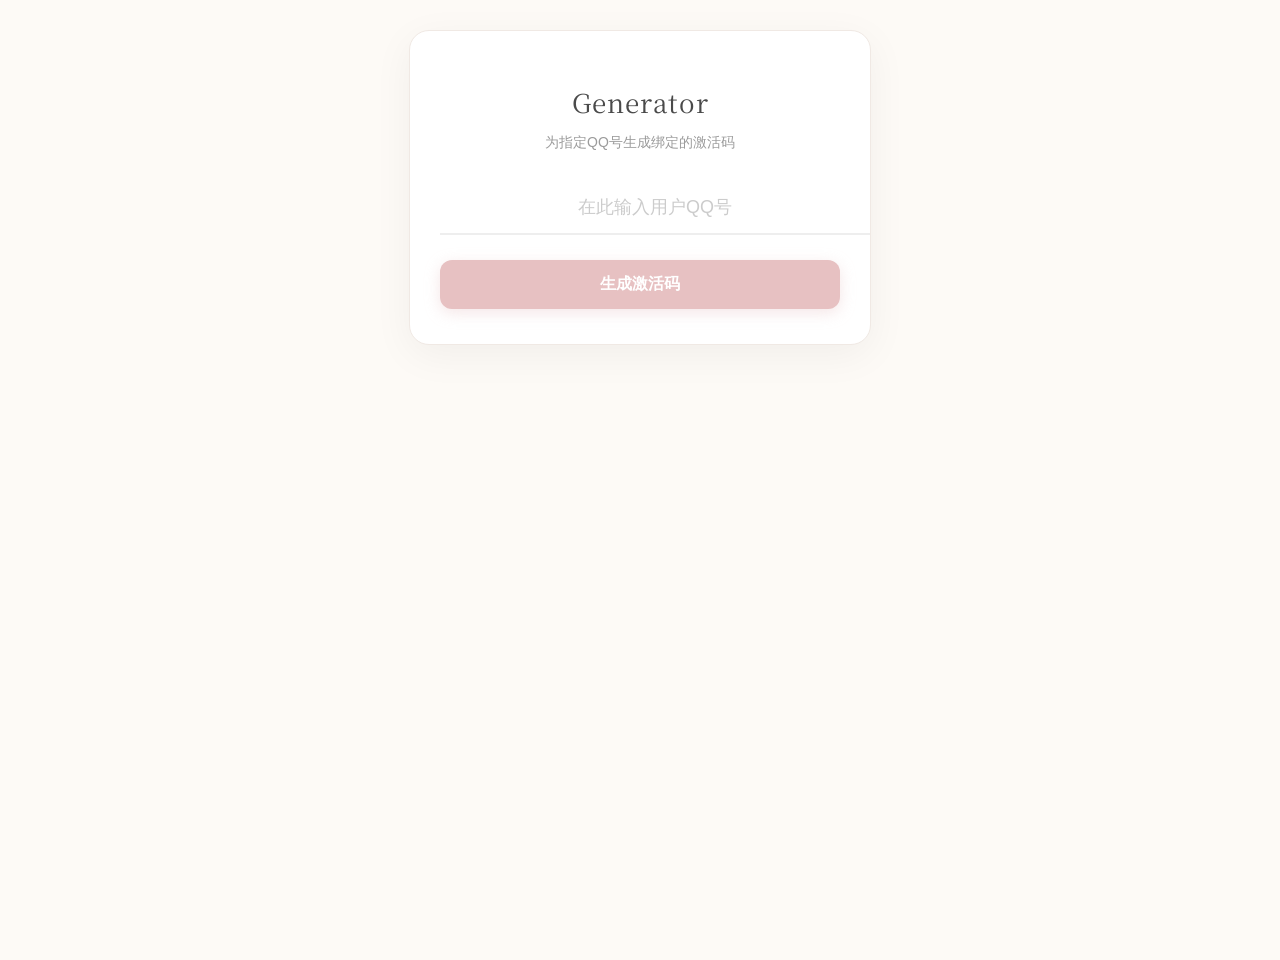
<file: admin.html>
<!DOCTYPE html>
<html lang="zh-CN">
<head>
    <meta charset="UTF-8">
    <meta name="viewport" content="width=device-width, initial-scale=1.0, user-scalable=no">
    <title>激活码生成器</title>
    <style>
        /* --- 基础与字体设置 --- */
        @import url('https://fonts.googleapis.com/css2?family=Noto+Serif+SC:wght@400;600&display=swap');

        :root {
            --bg-color: #fdfaf6; /* 柔和的奶油背景色 */
            --card-color: #ffffff;
            --text-primary: #4a4a4a; /* 深灰色文字，代替纯黑 */
            --text-secondary: #9b9b9b;
            --accent-color: #e7c1c2; /* 柔和的灰粉色 */
            --accent-darker: #d1a9aa;
            --border-color: #f0e9e4;
        }

        body {
            font-family: -apple-system, BlinkMacSystemFont, "Segoe UI", Roboto, Helvetica, Arial, sans-serif;
            background-color: var(--bg-color);
            margin: 0;
            padding: 30px 20px;
            display: flex;
            justify-content: center;
            align-items: flex-start;
            min-height: 100vh;
            color: var(--text-primary);
        }

        /* --- 容器卡片样式 --- */
        .container {
            background: var(--card-color);
            padding: 35px 30px;
            border-radius: 20px;
            box-shadow: 0 10px 40px rgba(0, 0, 0, 0.05);
            border: 1px solid var(--border-color);
            width: 100%;
            max-width: 400px;
            text-align: center;
        }

        /* --- 标题与描述 --- */
        h1 {
            font-family: 'Georgia', 'Noto Serif SC', serif;
            font-size: 26px;
            font-weight: 400;
            color: var(--text-primary);
            margin-bottom: 8px;
            letter-spacing: 1px;
        }

        p {
            font-size: 14px;
            color: var(--text-secondary);
            margin-bottom: 30px;
        }

        /* --- 输入框样式 --- */
        input[type="number"] {
            width: 100%;
            padding: 15px;
            border: none;
            border-bottom: 2px solid #eee;
            border-radius: 0;
            font-size: 18px;
            text-align: center;
            margin-bottom: 25px;
            background-color: transparent;
            transition: border-color 0.3s ease;
            -webkit-appearance: none;
            appearance: none;
            color: var(--text-primary);
        }
        input[type="number"]::placeholder {
            color: #ccc;
        }
        input[type="number"]:focus {
            outline: none;
            border-bottom-color: var(--accent-color);
        }
        input[type=number]::-webkit-inner-spin-button, 
        input[type=number]::-webkit-outer-spin-button { 
            -webkit-appearance: none; 
            margin: 0; 
        }
        input[type=number] {
            -moz-appearance: textfield;
        }

        /* --- 按钮样式 --- */
        button {
            width: 100%;
            padding: 14px;
            background-color: var(--accent-color);
            color: white;
            border: none;
            border-radius: 12px;
            font-size: 16px;
            font-weight: 600;
            cursor: pointer;
            transition: all 0.2s ease;
            box-shadow: 0 4px 15px rgba(231, 193, 194, 0.4);
        }
        button:active {
            background-color: var(--accent-darker);
            transform: translateY(1px);
            box-shadow: 0 2px 8px rgba(231, 193, 194, 0.3);
        }

        /* --- 结果区域样式 (ins风格卡片) --- */
        #result-area {
            margin-top: 40px;
            padding: 25px;
            background-color: var(--card-color);
            border-radius: 8px;
            border: 1px solid var(--border-color);
            text-align: left;
            position: relative;
            transform: rotate(-1.5deg);
            transition: all 0.3s ease;
            box-shadow: 0 4px 15px rgba(0, 0, 0, 0.04);
        }
        /* 胶带装饰 */
        #result-area::before {
            content: '';
            position: absolute;
            top: -15px;
            left: 50%;
            transform: translateX(-50%) rotate(2deg);
            width: 100px;
            height: 30px;
            background: rgba(221, 201, 199, 0.4); /* 半透明胶带颜色 */
            box-shadow: 0 1px 3px rgba(0,0,0,0.05);
            border-left: 1px solid rgba(255,255,255,0.5);
            border-right: 1px solid rgba(255,255,255,0.5);
        }

        #result-area h2 {
            font-family: 'Comic Sans MS', 'Chalkboard SE', cursive;
            font-size: 18px;
            font-weight: 400;
            color: var(--accent-darker);
            margin-top: 0;
            margin-bottom: 20px;
            text-align: center;
        }
        #result-area p {
            font-size: 14px;
            color: var(--text-secondary);
            margin-bottom: 8px;
        }
        #result-area p strong {
            color: var(--text-primary);
        }

        .code-box {
            display: flex;
            align-items: center;
            background: #f7f7f7;
            border-radius: 8px;
            padding: 8px;
        }
        #result-code {
            flex-grow: 1;
            font-family: 'Courier New', Courier, monospace;
            font-size: 16px;
            font-weight: bold;
            color: #333;
            padding: 8px;
            word-break: break-all;
        }
        .code-box button {
            width: auto;
            padding: 8px 15px;
            font-size: 14px;
            flex-shrink: 0;
            background-color: #4a4a4a;
            box-shadow: none;
        }
        .code-box button:active {
            background-color: #000;
        }
    </style>
</head>
<body>

    <div class="container">
        <h1>Generator</h1>
        <p>为指定QQ号生成绑定的激活码</p>
        
        <input type="number" id="qq-input-admin" placeholder="在此输入用户QQ号">
        
        <button onclick="handleGenerateClick()">生成激活码</button>
        
        <div id="result-area" style="display:none;">
            <h2>Success!</h2>
            <p><strong>For QQ:</strong> <span id="result-qq"></span></p>
            <p><strong>Activation Code:</strong></p>
            <div class="code-box">
                <span id="result-code"></span>
                <button onclick="copyCode()">复制</button>
            </div>
        </div>
    </div>

    <script>
        // Supabase 配置
        const SUPABASE_URL = 'https://ofsvczapcsudymnijjrq.supabase.co';
        const SUPABASE_ANON_KEY = 'sb_publishable_IbfurTy7b2S3SnmnhDqL7Q_vFfQi9PA';
        const SUPABASE_HEADERS = {
            'apikey': SUPABASE_ANON_KEY,
            'Authorization': 'Bearer ' + SUPABASE_ANON_KEY,
            'Content-Type': 'application/json'
        };

        /**
         * 根据QQ号生成一个唯一的、伪绑定的激活码 (全新V2算法)
         * @param {string} qq - 用户的QQ号
         * @returns {string} - 生成的激活码
         * 注意：此函数必须与你项目 script.js 中的函数完全一致！
         */
        function generateCodeForQQ(qq) {
            // 1. 修改盐值 (Salt)：必须与 script.js 中的新盐值保持绝对一致
            const salt = "HONEY-STUDIO-V2-SECRET-20260309";

            const baseString = `${qq}#${salt}`;

            let hash = 0;
            // 2. 修改位移量为 << 7
            for (let i = 0; i < baseString.length; i++) {
                const char = baseString.charCodeAt(i);
                hash = ((hash << 7) - hash) + char;
                hash |= 0;
            }
            hash = Math.abs(hash);

            const hexHash = hash.toString(16).toUpperCase();
            const qqInfo = `${qq.length}${qq.slice(-2)}`;
            // 3. 修改前缀为 V2-
            const finalCode = `V2-${qqInfo}-${hexHash}`.substring(0, 16);

            return finalCode;
        }

        async function handleGenerateClick() {
            const qqInput = document.getElementById('qq-input-admin');
            const qq = qqInput.value.trim();

            if (!qq) {
                alert('请输入QQ号！');
                return;
            }

            const code = generateCodeForQQ(qq);

            // 先检查激活码是否已存在
            try {
                const checkRes = await fetch(
                    `${SUPABASE_URL}/rest/v1/vip_keys?code=eq.${encodeURIComponent(code)}&select=*`,
                    { headers: SUPABASE_HEADERS }
                );
                if (checkRes.ok) {
                    const existing = await checkRes.json();
                    if (existing.length > 0) {
                        alert('该激活码已存在，无需重复生成');
                        document.getElementById('result-qq').textContent = qq;
                        document.getElementById('result-code').textContent = code;
                        document.getElementById('result-area').style.display = 'block';
                        return;
                    }
                }
            } catch (e) {
                alert('网络错误，请重试');
                return;
            }

            // 插入新激活码到 vip_keys 表
            try {
                const insertRes = await fetch(
                    `${SUPABASE_URL}/rest/v1/vip_keys`,
                    {
                        method: 'POST',
                        headers: { ...SUPABASE_HEADERS, 'Prefer': 'return=minimal' },
                        body: JSON.stringify({
                            code: code,
                            is_used: false,
                            qq: null,
                            password: null
                        })
                    }
                );
                if (!insertRes.ok) {
                    alert('入库失败 [' + insertRes.status + ']');
                    return;
                }
            } catch (e) {
                alert('入库失败，请重试');
                return;
            }

            document.getElementById('result-qq').textContent = qq;
            document.getElementById('result-code').textContent = code;
            document.getElementById('result-area').style.display = 'block';
        }

        function copyCode() {
            const codeToCopy = document.getElementById('result-code').textContent;
            if (navigator.clipboard && window.isSecureContext) {
                navigator.clipboard.writeText(codeToCopy).then(() => {
                    alert('激活码已复制！');
                }).catch(err => {
                    alert('自动复制失败，请手动长按复制。');
                });
            } else {
                // 兼容旧版或非安全环境
                const textArea = document.createElement("textarea");
                textArea.value = codeToCopy;
                textArea.style.position = "absolute";
                textArea.style.left = "-9999px";
                document.body.appendChild(textArea);
                textArea.focus();
                textArea.select();
                try {
                    document.execCommand('copy');
                    alert('激活码已复制！');
                } catch (err) {
                    alert('自动复制失败，请手动长按复制。');
                }
                document.body.removeChild(textArea);
            }
        }
    </script>

</body>
</html>
</file>
